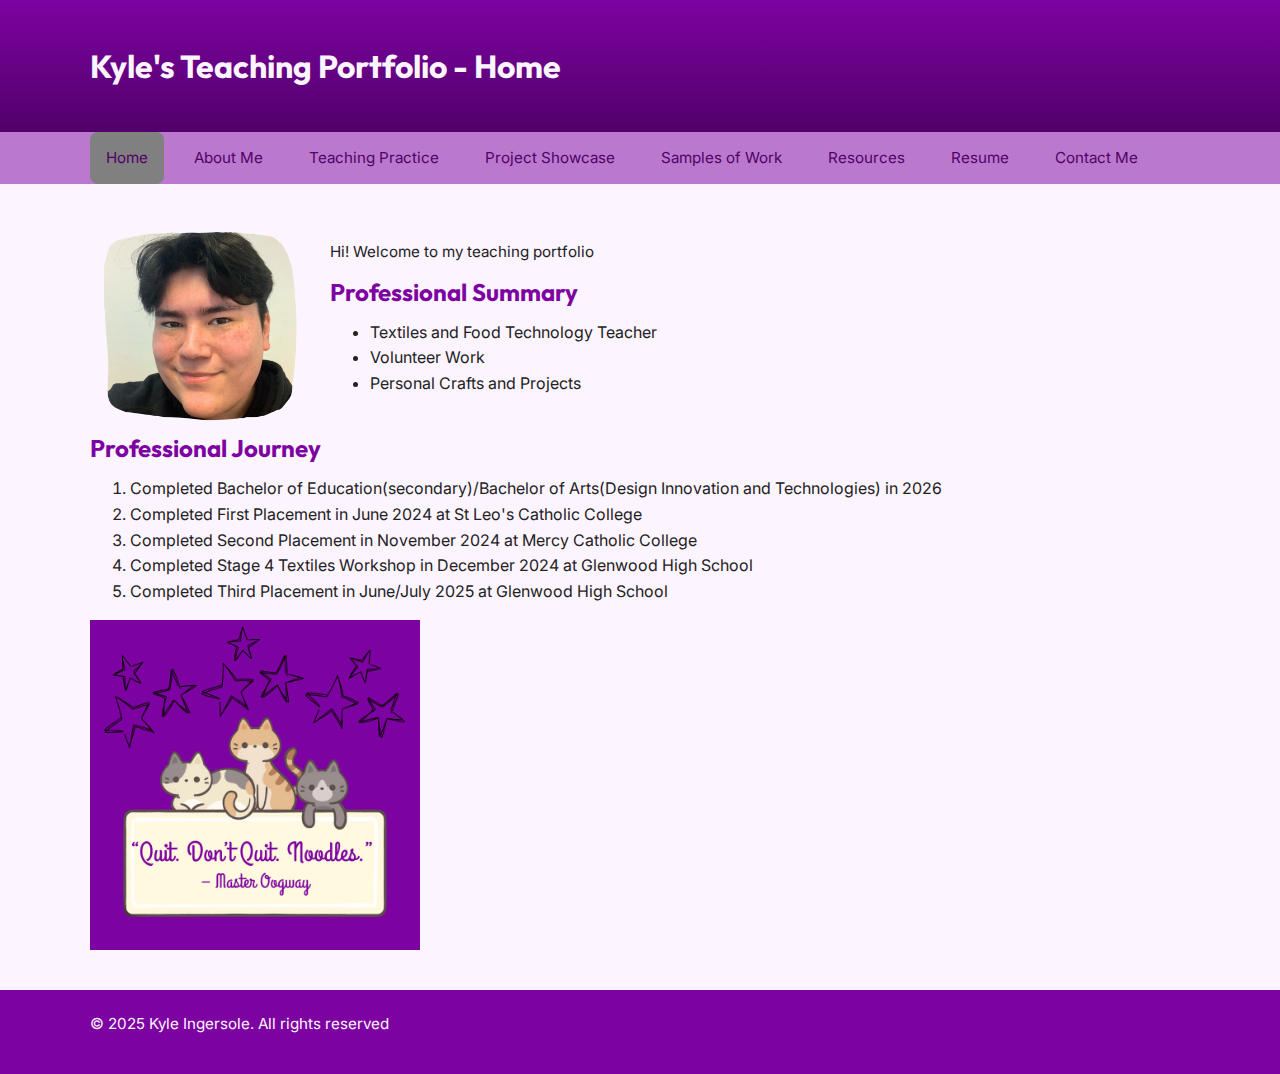
<file: index.html>
<!DOCTYPE html>
<html lang="en">
<head>
    <meta charset="UTF-8">
    <meta name="viewport" content="width=device-width, initial-scale=1.0">
    <title>Kyle's Teaching Portfolio - Home</title>
    <link rel="stylesheet" href="starter.css">
</head>
<body>
    <header>
        <h1>Kyle's Teaching Portfolio - Home </h1>
    </header>
    <!-- Navigation menu section -->
    <nav>
        <div class="container">
            <ul>
                <li><a class="active" href="index.html">Home</a></li>
                <li><a href="about.html">About Me</a></li>
                <li><a href="teaching.html">Teaching Practice</a></li>
                <li><a href="projects.html">Project Showcase</a></li>
                <li><a href="worksamples.html">Samples of Work</a></li>
                <li><a href="resources.html">Resources</a></li>
                <li><a href="resume.html">Resume</a></li>
                <li><a href="contact.html">Contact Me</a></li>
            </ul>
        </div>
    </nav>
    <!-- This is the main content section of my page, in line with Semantic HTML -->
    <main>
        <section>
            <article class="profile">
                <div class="profile-photo">
                    <img src="Images/KyleIngersolePicture.png" alt="Picture of Kyle Ingersole">
                </div>
                <div class="profile-text">
                    <p>Hi! Welcome to my teaching portfolio</p>
                <!-- an unordered list of my teaching attributes -->
                <h2>Professional Summary</h2>
                <ul>
                    <li>Textiles and Food Technology Teacher</li>
                    <li>Volunteer Work</li>
                    <li>Personal Crafts and Projects</li>
                </ul>
                </div>
            </article>
        </section>
        <!-- This is an unordered list of key milestones in my education and experience as a teacher -->
        <section>
            <h2>Professional Journey</h3> 
            <ol>
                <li>Completed Bachelor of Education(secondary)/Bachelor of Arts(Design Innovation and Technologies) in 2026</li>
                <li>Completed First Placement in June 2024 at St Leo's Catholic College</li>
                <li>Completed Second Placement in November 2024 at Mercy Catholic College</li>
                <li>Completed Stage 4 Textiles Workshop in December 2024 at Glenwood High School</li>
                <li>Completed Third Placement in June/July 2025 at Glenwood High School</li>
            </ol>
        </section>
        <div class="inspirational-quote">
            <img src="Images/InspirationalQuote.png" alt="Master Oogway Quote (Kung Fu Panda)">
        </div>
    </main>
    <!--This is the footer section of my page, following -->
    <footer>
        <div class="container">
            <p style="color: #fcf4fe;"> &copy; 2025 Kyle Ingersole. All rights reserved</p>
        </div>
    </footer>
</body>
</html>
</file>
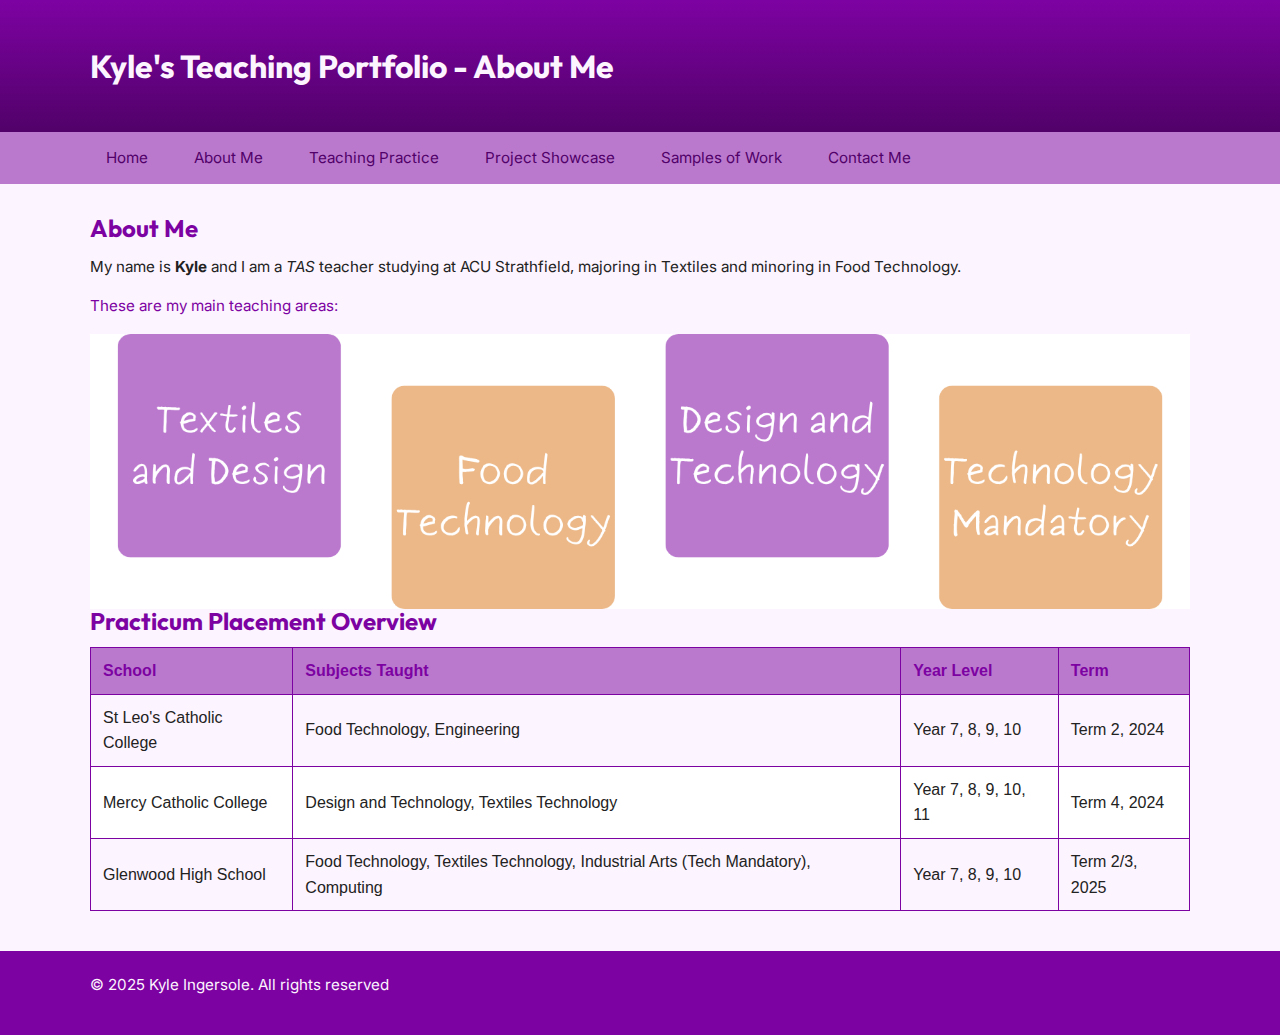
<file: about.html>
<!DOCTYPE html>
<html lang="en">
<head>
    <meta charset="UTF-8">
    <meta name="viewport" content="width=device-width, initial-scale=1.0">
    <title>Kyle Ingersole's Teaching Portfolio - About Me</title>
    <link rel="stylesheet" href="starter.css">
</head>
<body>
    <!-- add heading, adjust colour to #7d02a2 -->
    <header>
        <h1>Kyle's Teaching Portfolio - About Me</h1>
    </header>
    <!-- Navigation menu section -->
    <nav>
        <div class="container">
            <ul>
                <li><a href="index.html">Home</a></li>
                <li><a href="about.html">About Me</a></li>
                <li><a href="teaching.html">Teaching Practice</a></li>
                <li><a href="projects.html">Project Showcase</a></li>
                <li><a href="worksamples.html">Samples of Work</a></li>
                <li><a href="contact.html">Contact Me</a></li>
            </ul>
        </div>
    </nav> 
    <!-- short introduction --> 
    <main>
    <!-- add fonts --> 
    <section>
        <article class="profile">
            <div class="profile-text">
                <!-- section heading --> 
                <h2>About Me</h2>
                <!-- introduction --> 
                <p>My name is <strong>Kyle</strong> and I am a <em>TAS</em> teacher studying at ACU Strathfield, majoring in Textiles and minoring in Food Technology.</p>
                <p style="color: #7d02a2;"> These are my main teaching areas:</p>
                <!-- add image of teaching area --> 
            <div class="KLA-photo">
                <img src="Images/TeachingAreas.png" alt="Infographic showing main teaching areas: Textiles and Design, Food Technology, Design and Technology, and Technology Mandatory">
            </div>
        </article>
    </section>
    <!-- overview of placement history -->
    <section>
        <h2>Practicum Placement Overview</h2>
        <table>
            <thead>
                <tr>
                    <th>School</th>
                    <th>Subjects Taught</th>
                    <th>Year Level</th>
                    <th>Term</th>
                </tr>
            </thead>
            <tbody>
                <tr>
                    <td>St Leo's Catholic College</td>
                    <td>Food Technology, Engineering</td>
                    <td>Year 7, 8, 9, 10</td>
                    <td>Term 2, 2024</td>
                </tr>
                <tr>
                    <td>Mercy Catholic College</td>
                    <td>Design and Technology, Textiles Technology</td>
                    <td>Year 7, 8, 9, 10, 11</td>
                    <td>Term 4, 2024</td>
                </tr>
                <tr>
                    <td>Glenwood High School</td>
                    <td>Food Technology, Textiles Technology, Industrial Arts (Tech Mandatory), Computing</td>
                    <td>Year 7, 8, 9, 10</td>
                    <td>Term 2/3, 2025</td>
                </tr>
            </tbody>
        </table>
    </section>
    </main>
    <footer>
        <div class="container">
            <p style="color: #fcf4fe;"> &copy; 2025 Kyle Ingersole. All rights reserved</p>
        </div>
    </footer>
</body>
</html>
</file>
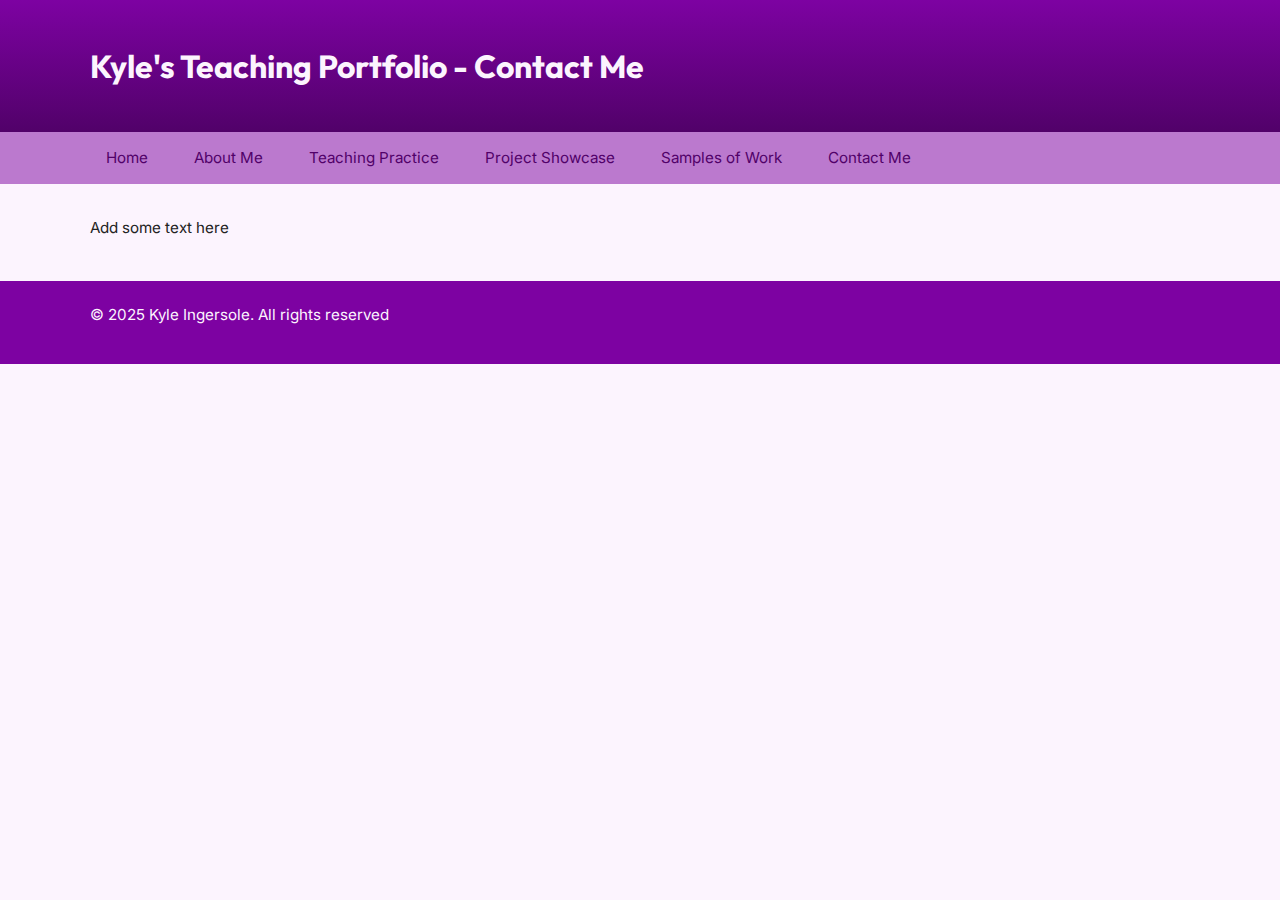
<file: contact.html>
<!DOCTYPE html>
<html lang="en">
<head>
    <meta charset="UTF-8">
    <meta name="viewport" content="width=device-width, initial-scale=1.0">
    <title>Kyle's Teaching Portfolio - Contact Me</title>
    <link rel="stylesheet" href="starter.css">
</head>
<body>
    <!-- add heading, adjust colour to #7d02a2 -->
    <header>
        <h1>Kyle's Teaching Portfolio - Contact Me</h1>
    </header>
        <!-- Navigation menu section -->
     <nav>
        <div class="container">
            <ul>
                <li><a href="index.html">Home</a></li>
                <li><a href="about.html">About Me</a></li>
                <li><a href="teaching.html">Teaching Practice</a></li>
                <li><a href="projects.html">Project Showcase</a></li>
                <li><a href="worksamples.html">Samples of Work</a></li>
                <li><a href="contact.html">Contact Me</a></li>
            </ul>
        </div>
    </nav>
    <!-- this is the main content area for the page, in line with Semantic HTML -->
    <main>
        <!-- This is the section for... -->
         <section>
            <p>Add some text here</p>
         </section>
    </main>
    <footer>
        <div class="container">
            <p style="color: #fcf4fe;"> &copy; 2025 Kyle Ingersole. All rights reserved</p>
        </div>
    </footer>
</body>
</html>
</file>
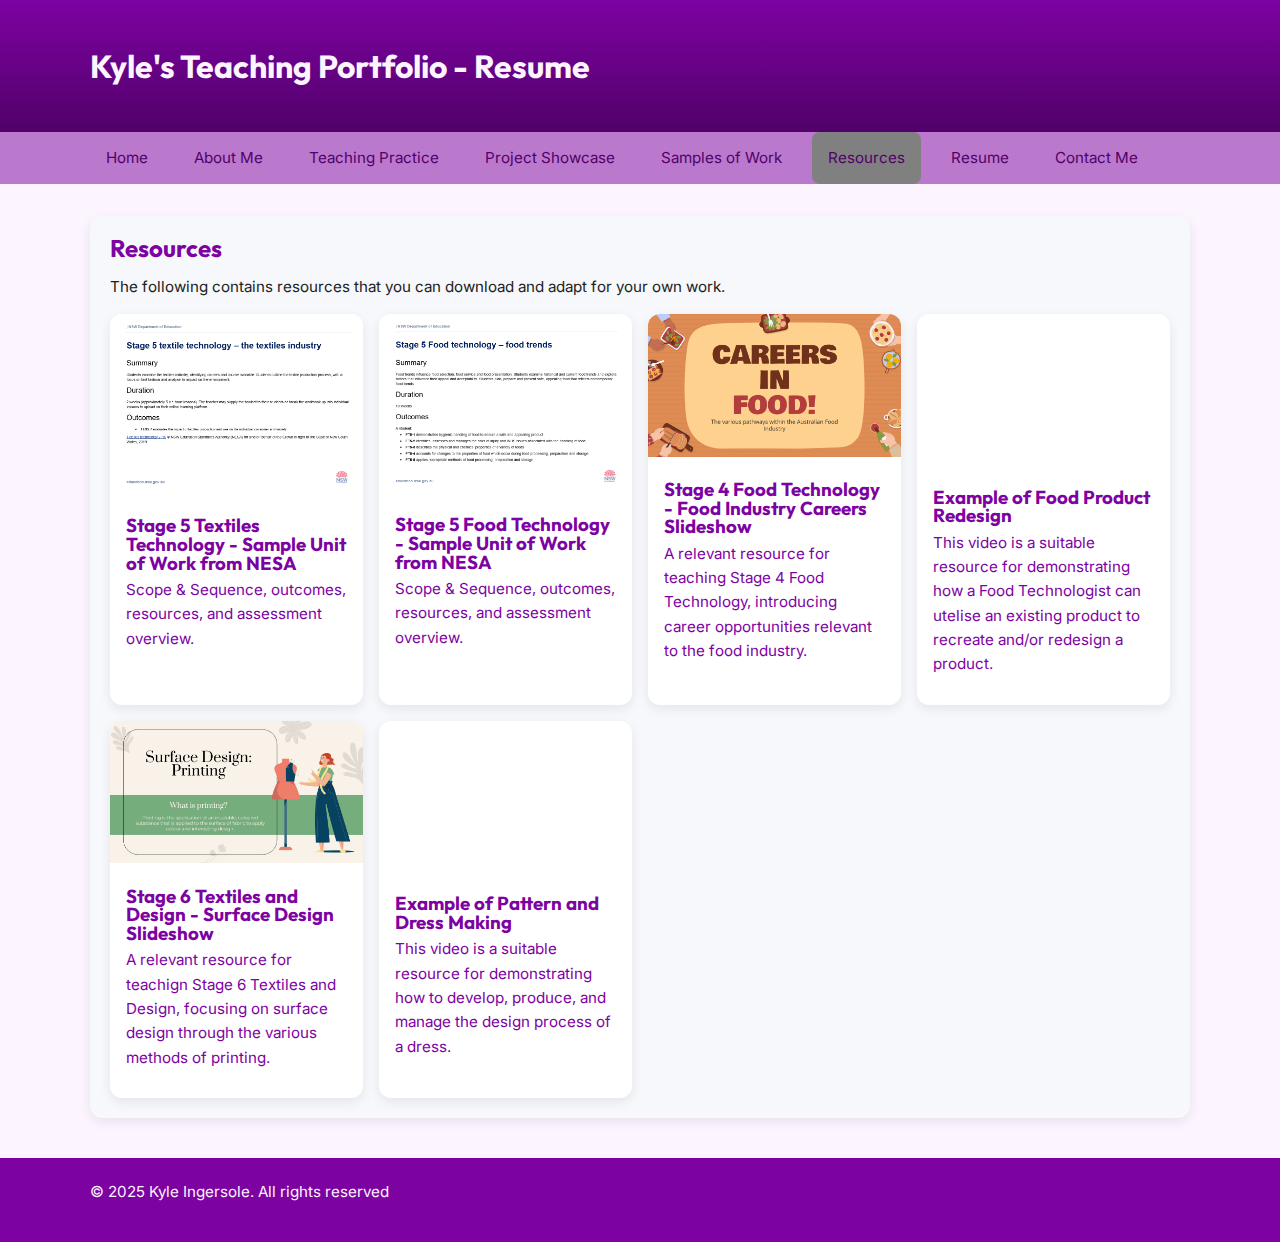
<file: resources.html>
<!DOCTYPE html>
<html lang="en">
<head>
    <meta charset="UTF-8">
    <meta name="viewport" content="wdith=device-width, initial-scale=1.0">
    <title>Kyle's Teaching Portfolio - Resume</title>
    <link rel="stylesheet" href="starter.css">
</head>
<body>
    <header>
        <h1>Kyle's Teaching Portfolio - Resume </h1>
    </header>
    <!-- Navigation menu section -->
    <nav>
        <div class="container">
            <ul>
                <li><a href="index.html">Home</a></li>
                <li><a href="about.html">About Me</a></li>
                <li><a href="teaching.html">Teaching Practice</a></li>
                <li><a href="projects.html">Project Showcase</a></li>
                <li><a href="worksamples.html">Samples of Work</a></li>
                <li><a class="active" href="resources.html">Resources</a></li>
                <li><a href="resume.html">Resume</a></li>
                <li><a href="contact.html">Contact Me</a></li>
            </ul>
        </div>
    </nav>
    <!-- this is the main content area for the page, in line with Semantic HTML -->
    <main>
        <!-- This is the section for... -->
         <section class="section">
            <h2>Resources</h2>
            <p> The following contains resources that you can download and adapt for your own work. </p>
            <div class="card-grid">
                <article class="card">
                    <a href="Docs/Stage5_Textiles_Technology_Unit_of_Work.pdf" target="_blank" rel="noopener">
                        <img src="Images/Stage5TextilesUoWThumb.png">
                    </a>
                    <div class="content">
                        <h3>Stage 5 Textiles Technology - Sample Unit of Work from NESA</h3>
                        <p>Scope & Sequence, outcomes, resources, and assessment overview.</p>
                    </div>
                </article>
                <article class="card">    
                    <a href="Docs/Stage5_Food_Technology_Unit_of_Work.pdf" target="_blank" rel="noopener">
                        <img src="Images/Stage5FoodUoWThumb.png">
                    </a>
                    <div class="content">
                        <h3>Stage 5 Food Technology - Sample Unit of Work from NESA</h3>
                        <p>Scope & Sequence, outcomes, resources, and assessment overview.</p>
                    </div>
                </article>
                <article class="card">
                    <a href="Docs/CareersInFoodSlideDeck.pptx" download="Careers-In-Food.pptx" type="application/pptx" aria-label="Download Slideshow">
                        <img src="Images/CareersInFoodSlides.png">
                    </a>
                    <div class="content">
                        <h3>Stage 4 Food Technology - Food Industry Careers Slideshow</h3>
                        <p>A relevant resource for teaching Stage 4 Food Technology, introducing career opportunities relevant to the food industry.</p>
                    </div>
                </article>
                <article class="card">
                    <iframe src="https://www.youtube.com/embed/X5-yAJszoB0?si=V_-wkYcxCEGDjqrT" title="YouTube video player" frameborder="0" allow="accelerometer; autoplay; clipboard-write; encrypted-media; gyroscope; picture-in-picture; web-share" referrerpolicy="strict-origin-when-cross-origin" allowfullscreen></iframe>
                    <div class="content">
                        <h3>Example of Food Product Redesign</h3>
                        <p>This video is a suitable resource for demonstrating how a Food Technologist can utelise an existing product to recreate and/or redesign a product.</p>
                    </div>
                </article>
                <article class="card">
                    <a href="Docs/SurfaceDesignPrintingSlideDeck.pptx" download="Surface-Design-Printing.pptx" type="application/pptx" aria-label="Download Slideshow">
                        <img src="Images/SurfaceDesignPrintingSlides.png">
                    </a>
                    <div class="content">
                        <h3>Stage 6 Textiles and Design - Surface Design Slideshow</h3>
                        <p>A relevant resource for teachign Stage 6 Textiles and Design, focusing on surface design through the various methods of printing.</p>
                    </div>
                </article>
                <article class="card">
                    <iframe src="https://www.youtube.com/embed/fbRYM4UH__o?si=Bu9rsDpBJK9OeETC" title="YouTube video player" frameborder="0" allow="accelerometer; autoplay; clipboard-write; encrypted-media; gyroscope; picture-in-picture; web-share" referrerpolicy="strict-origin-when-cross-origin" allowfullscreen></iframe>
                    <div class="content">
                        <h3>Example of Pattern and Dress Making</h3>
                        <p>This video is a suitable resource for demonstrating how to develop, produce, and manage the design process of a dress.</p>
                    </div>
                </article>
            </div>
         </section>
    </main>
    <footer>
        <div class="container">
            <p style="color: #fcf4fe;"> &copy; 2025 Kyle Ingersole. All rights reserved</p>
        </div>
    </footer>
</body>
</html>
</file>
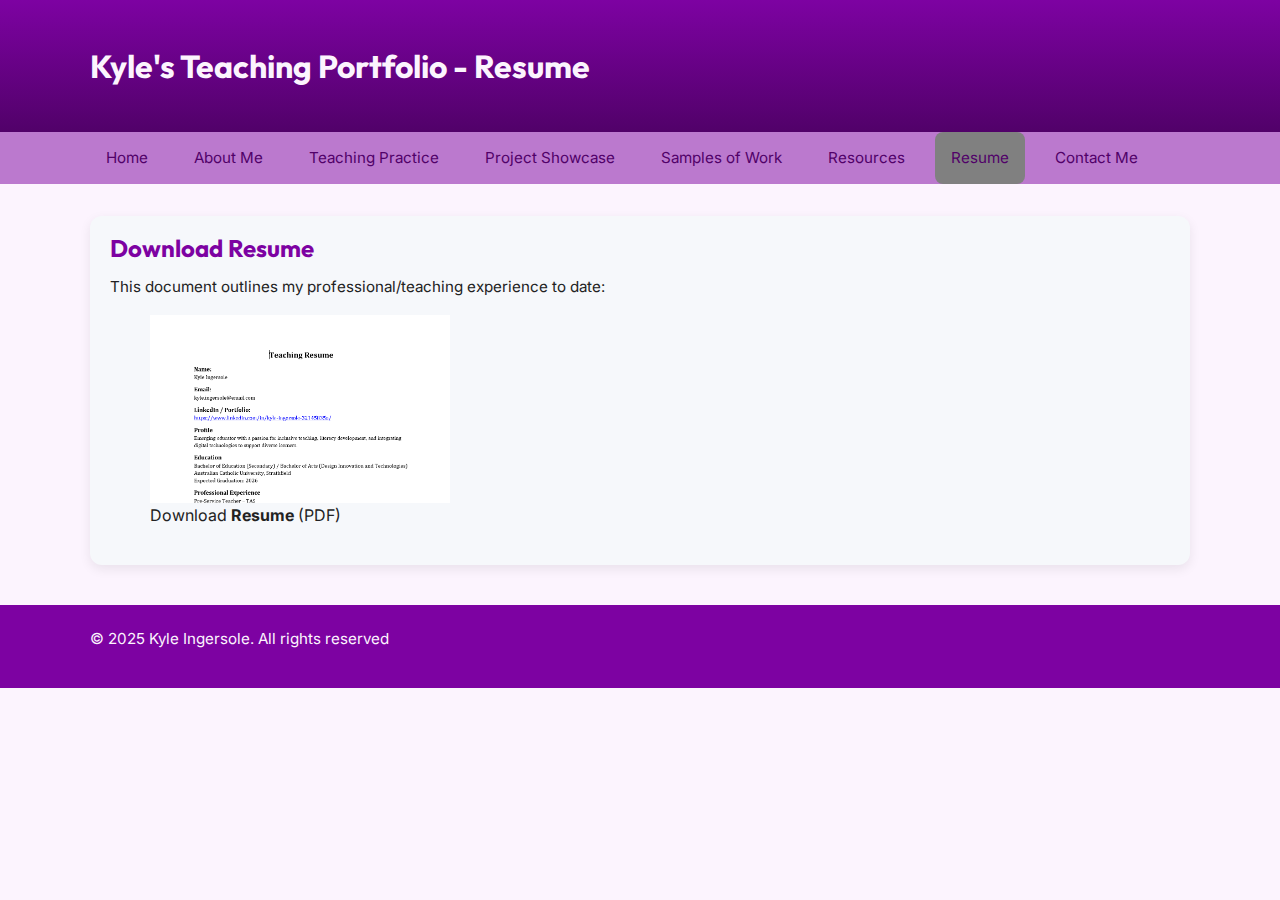
<file: resume.html>
<!DOCTYPE html>
<html lang="en">
<head>
    <meta charset="UTF-8">
    <meta name="viewport" content="wdith=device-width, initial-scale=1.0">
    <title>Kyle's Teaching Portfolio - Resume</title>
    <link rel="stylesheet" href="starter.css">
</head>
<body>
    <header>
        <h1>Kyle's Teaching Portfolio - Resume </h1>
    </header>
    <!-- Navigation menu section -->
    <nav>
        <div class="container">
            <ul>
                <li><a href="index.html">Home</a></li>
                <li><a href="about.html">About Me</a></li>
                <li><a href="teaching.html">Teaching Practice</a></li>
                <li><a href="projects.html">Project Showcase</a></li>
                <li><a href="worksamples.html">Samples of Work</a></li>
                <li><a href="resources.html">Resources</a></li>
                <li><a class="active" href="resume.html">Resume</a></li>
                <li><a href="contact.html">Contact Me</a></li>
            </ul>
        </div>
    </nav>
    <!-- This is the main content section of my page, in line with Semantic HTML -->
    <main>
        <section class="section">
            <h2>Download Resume</h2>
            <p>This document outlines my professional/teaching experience to date:</p>
            <figure>
                <a href="Docs/KyleIngersoleTeachingResume.pdf" download="Resume.pdf" type="application/pdf" aria-label="Download Resume PDF"> <img src="Images/ResumeThumb.png" alt="Thumbnail of Resume PDF" width="300" loading="lazy"> </a>
                <figcaption> Download <strong>Resume</strong> (PDF)</figcaption>
                <figcaption></figcaption>
            </figure>
        </section>
    </main>
    <!--This is the footer section of my page, following -->
    <footer>
        <div class="container">
            <p style="color: #fcf4fe;"> &copy; 2025 Kyle Ingersole. All rights reserved</p>
        </div>
    </footer>
</body>
</html>
</file>
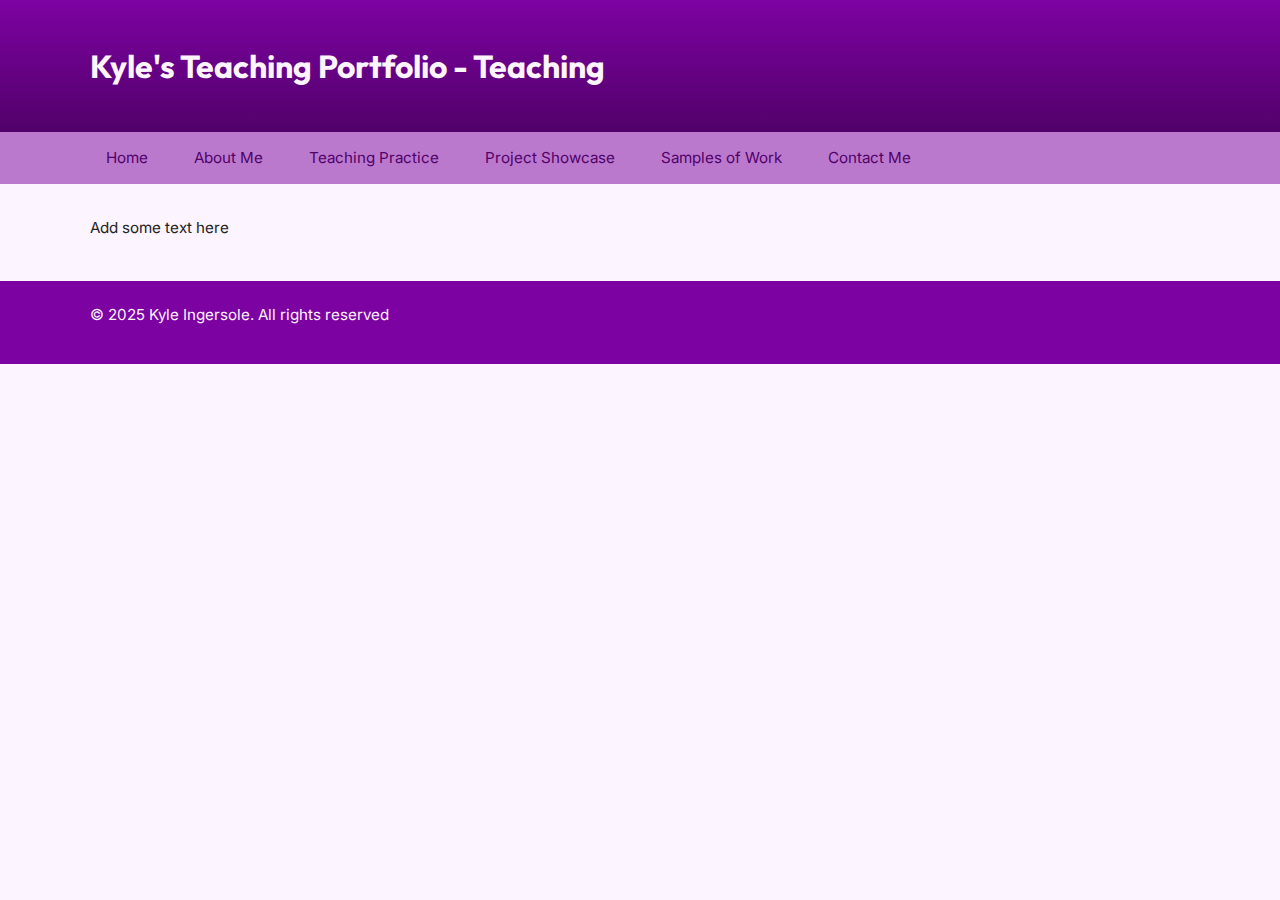
<file: teaching.html>
<!DOCTYPE html>
<html lang="en">
<head>
    <meta charset="UTF-8">
    <meta name="viewport" content="width=device-width, initial-scale=1.0">
    <title>Kyle's Teaching Portfolio - Teaching</title>
    <link rel="stylesheet" href="starter.css">
</head>
<body>
    <!-- add heading, adjust colour to #7d02a2 -->
    <header>
        <h1>Kyle's Teaching Portfolio - Teaching</h1>
    </header>
    <!-- Navigation menu section -->
     <nav>
        <div class="container">
            <ul>
                <li><a href="index.html">Home</a></li>
                <li><a href="about.html">About Me</a></li>
                <li><a href="teaching.html">Teaching Practice</a></li>
                <li><a href="projects.html">Project Showcase</a></li>
                <li><a href="worksamples.html">Samples of Work</a></li>
                <li><a href="contact.html">Contact Me</a></li>
            </ul>
        </div>
    </nav>
    <!-- this is the main content area for the page, in line with Semantic HTML -->
    <main>
        <!-- This is the section for... -->
         <section>
            <p>Add some text here</p>
         </section>
    </main>
    <footer>
        <div class="container">
            <p style="color: #fcf4fe;"> &copy; 2025 Kyle Ingersole. All rights reserved</p>
        </div>
    </footer>
</body>
</html>
</file>
<file: starter.css>
/* =====================================================
   COMP208 starter.css (plug-and-play)
   Purpose: Give you a clean visual baseline quickly.
   How to use: Link this in <head> of every page:
     <link rel="stylesheet" href="starter.css">
   Tip: Read the comments and tweak values as you go.
   ===================================================== */

/* ---------- 1) CSS Reset / Base ----------- */

@import url('https://fonts.googleapis.com/css2?family=Inter:ital,opsz,wght@0,14..32,100..900;1,14..32,100..900&family=Outfit:wght@100..900&display=swap');

*, *::before, *::after {
  box-sizing: border-box;   /* Include padding & border in total size for all elements + pseudo-elements */
}
html, body { 
  margin: 0;    /* Removes default browser margin */
  padding: 0;   /* Removes default browser padding */
}
img { 
  max-width: 100%;  /* Ensures images never exceed container width */
  height: auto;     /* Maintains image aspect ratio */
  display: block;   /* Removes small gap under images by making them block-level */
}

/* ---------- 2) Core Theme Tokens ----------- */
:root {
  --brand: #7d02a2;        /* primary colour */
  --brand-2: #fcf4fe;      /* accent colour */
  --bg: #fcf4fe;           /* page background */
  --head: #fcf4fe;         /* main header colour */
  --text: #222222;         /* default text */
  --muted: #7d02a2;        /* secondary text */
  --surface: #f6f8fb;      /* card/section bg */
  --radius: 12px;          /* rounded corners */
  --shadow: 0 4px 12px rgba(0,0,0,0.08);    /* Subtle shadow for depth */
  --spacing: 16px;         /* base spacing unit */
  --maxw: 1100px;          /* content width */
  --font-body: "Inter", system-ui, -apple-system, Segoe UI, Roboto, Helvetica, Arial, sans-serif;  /* Body font */
  --font-head: "Outfit", ui-sans-serif, system-ui, -apple-system, Segoe UI, Roboto, Helvetica, Arial, sans-serif;   /* Headings font */
}

/* ---------- 3) Page Defaults --------------- */
body {
  background: var(--bg);          /* Uses background colour from variables */
  color: var(--text);             /* Default text colour */
  font-family: var(--font-body);  /* Sets font for body text */
  line-height: 1.6;               /* Improves readability by spacing out lines */
}
.site-title { 
  font-weight: 700;               /* Bold text */
  letter-spacing: 0.5px;          /* Slight spacing between letters */
}
main {
  width: min(100% - 2*var(--spacing), var(--maxw));   /* Responsive content width */
  margin: 32px auto;                                  /* Centers main content with spacing */
}

/* ---------- 4) Typography ------------------ */
h1, h2, h3 {
  font-family: var(--font-head);  /* Uses heading font */
  line-height: 1;                 /* Tight line spacing for headings */
  margin: 0 0 0.6em;              /* Space below headings */
  color: var(--brand);            /* Brand colour */
}
p { 
  margin: 0 0 1em;                /* Space below paragraphs */
  color: var(--text);             /* Standard text colour */
  font-size: 0.95rem;             /* Slightly smaller than default font size */
}
small { 
  color: var(--muted);            /* Muted grey colour for less emphasis */
}

/* ---------- 5) Links ----------------------- */
a { 
  color: var(--brand);          /* Brand colour for links */
  text-decoration: none;        /* No underline by default */
}
a:hover, a:focus { 
  text-decoration: underline;   /* Underline on hover/focus for accessibility */
}

/* ---------- 6) Header / Nav ---------------- */
header {
  background: linear-gradient(0deg, #510169, #7d02a2);  /* Gradient background */
  color: white;                                           /* White text */
  padding: 18px 0;                                          /* Vertical spacing */
  box-shadow: var(--shadow);                                /* Subtle shadow for depth */
  margin-bottom: 0;                                         /* Removes gap under header */
}
header .container {
  width: min(100% - 2*var(--spacing), var(--maxw));   /* Responsive width */
  margin: 0 auto;                                     /* Centers horizontally */
  display: flex;                                      /* Aligns children horizontally */
  gap: var(--spacing);                                /* Space between flex items */
  align-items: center;                                /* Vertically centers items */
  justify-content: space-between;                     /* Pushes items apart */
}
header h1 {
  width: min(100% - 2*var(--spacing), var(--maxw));   /* Responsive heading width */
  margin: 32px auto;                                  /* Centers heading */
  color: var(--head);                                 /* Special header colour */
}
nav {
  background: #bb79ce;             /* Dark grey background for nav bar */
  font-size: 0.95rem;             /* Slightly smaller font in navigation */
  width: 100%;                    /* Spans full width */
  margin: 32px auto;              /* Space above page content; no top gap */
  margin-top: 0;                  /* Removes top gap above nav */
}
nav .container {
  width: min(100% - 2*var(--spacing), var(--maxw));   /* Responsive container width */
  margin: 0 auto;                                     /* Centers content horizontally */
  display: flex;                        /* Layout: brand/left + links/right (if needed) */
  align-items: center;                  /* Centers nav items */
  justify-content: space-between;       /* Distribute items on the main axis with equal gaps between them; first/last items flush to container edges */
}
nav ul {
  list-style: none;   /* Removes bullets */
  display: flex;      /* Horizontal layout */
  gap: 14px;          /* Space between links */
  margin: 0;          /* Removes margin */
  padding: 0;         /* Removes padding */
}
nav a {
  display: block;         /* Larger click target */
  color: #510169;         /* White link text */
  text-decoration: none;  /* Remove underline/other decorations from text/links */
  padding: 14px 16px;      /* Space inside link area */
  border-radius: 8px;     /* Slightly rounded corners */
}
nav a:hover { 
  background: rgba(255,255,255,0.15);   /* Light background on hover */
}
nav a:focus-visible {     
  outline: 2px solid #fff;              /* white outline for increased accessibility/ keyboard-focus styling */
  outline-offset: 2px;                    /* outline offset for increased accessibility/ keyboard-focus styling */
}
.active {
  background-color: grey;     /* Indicates active page link */
}
@media (max-width: 640px) {               /* responsiveness for viewing on mobile */
  nav .container { flex-wrap: wrap; }
  nav ul { width: 100%; justify-content: center; }
}

/* ---------- 7) Sections -------------------- */
.section {
  background: var(--surface);           /* Light background for section */
  border-radius: var(--radius);         /* Rounded corners */
  padding: calc(var(--spacing) * 1.25); /* Internal spacing */
  margin: 18px 0;                       /* Vertical spacing */
  box-shadow: var(--shadow);            /* Subtle shadow */
}
.profile {
  display: flex;                  /* Enables horizontal flex layout (side-by-side arrangement) */
  align-items: center;            /* Vertically centres items along the cross-axis */
  gap: 20px;                      /* Adds 20px of space between text and image */
}
.profile-text {
  flex: 1;                        /* Allows the text section to grow and fill available space */
}
.profile-photo {
  display: block;                 /* Makes the image behave like a block element (so margin works) */
  margin-left: auto;              /* Centres the image horizontally */
  margin-right: auto;             /* Centres the image horizontally */
  width: 20%;                     /* Limits the image width to 35% of its container */
  border-radius: 8px;             /* Rounds the corners of the image slightly */
}
.KLA-photo {
    width: 100%;                  /* resizes maximum width of this image within its section */
    border-radius: 8px;           /* Rounds the corners of the image slightly */
}
.inspirational-quote {
    width: 30%;                   /* resizes maximum width of this image within its section */
}
.main-photo { 
  max-width: 250px;       /* resizes maximum width of these images within the sections */
  width: 100%;            /* keeps proportions and maintains responsiveness */
  height: auto;           /* Maintains aspect ratio */
  padding-bottom: 25px;   /* Space below image so text isn’t too close */
}
.infographic, .sample-photo { 
  max-width: 560px;       /* resizes maximum width of these images within the sections */
  width: 100%;            /* keeps proportions and maintains responsiveness */
  height: auto;           /* Maintains aspect ratio */
  padding-bottom: 25px;   /* Space below image so text isn’t too close */
}
.embed-video {
  padding-bottom: 25px;
}
table {
  width: 100%;                /* Table spans full width */
  border-collapse: collapse;  /* Removes double borders */
  margin-top: 10px;           /* Space above table */
  font-family: Arial, sans-serif;     /* Table font */
}
th, td {
  border: 1px solid #7d02a2;             /* Dark grey background for nav bar */
;   /* Light grey cell borders */
  padding: 10px 12px;         /* Space inside cells */
  text-align: left;           /* Aligns text to the left */
}
thead {
  background-color: #bb79ce; /* Light grey header background */
}
th {
  color: #7d02a2;        /* primary colour */
;              /* Dark grey header text */
  font-weight: bold;          /* Bold header text */
}
tr:nth-child(even) {
  background-color: #ffffff;  /* Zebra stripe effect for even rows */
}
.flex-container{
  display: flex;
  flex-wrap: wrap;
  gap: 20px;
  justify-content: space-between;
  margin-top: 20px;
}
.project-card {
  flex: 1 1 350px;
  background-color:#f5d5ff;
  border: 1px solid #510169;
  padding: 15px;
  border-radius: 8px;
  box-shadow: 1px 2px 4px #7d02a2;
}
.project-card h3 {
  margin-top: 10px;
  font-size: 1.1rem;
  color: #7d02a2;
}
.project-card h3 {
  margin-top: 10px;     /* Space above heading */
  font-size: 1.1rem;    /* Slightly larger heading text */
  color: #7d02a2;     
}

/* ---------- 8) Cards / Gallery ------------- */
.card-grid {
  display: grid;                                                  /* Grid layout */
  grid-template-columns: repeat(auto-fit, minmax(220px, 1fr));    /* Responsive columns */
  gap: var(--spacing);                                            /* Space between grid items */
}
.card {
  background: #fff;             /* White background */
  border-radius: var(--radius);   /* Rounded corners */
  box-shadow: var(--shadow);      /* Soft shadow */
  overflow: hidden;               /* Hides overflowing content */
  display: flex;                  /* Flex layout inside card */
  flex-direction: column;         /* Stacks content vertically */
}
.card img { 
  width: 100%;                  /* Image fills card */
}
.card .content { 
  padding: var(--spacing);      /* Space around content */
}
.card h3 { 
  margin-top: 0.4em;        /* Space above heading */
  margin-bottom: 0.3em;     /* Space below heading */
}
.card p { 
  color: var(--muted);      /* Muted text colour */
  margin-bottom: 0.8em;     /* Space below paragraph */
}
.card a { display: block; }
.card:hover { transform: translateY(-2px); transition: transform .15s ease; }


/* ---------- 9) Forms ----------------------- */
form {
  display: grid;    /* Grid layout for form elements */
  gap: 12px;        /* Space between form items */
}
label {
  font-weight: 600;     /* Semi-bold labels */
}
input[type="text"], input[type="email"], textarea {
  width: 100%;                    /* Full width fields */
  padding: 10px 12px;             /* Internal spacing */
  border: 1px solid #d4d7dd;    /* Light border */
  border-radius: 10px;            /* Rounded corners */
  background: #fff;             /* White background */
  transition: border-color 0.2s, box-shadow 0.2s;     /* Smooth focus effect */
}
input:focus, textarea:focus {
  outline: none;                                  /* Removes default outline */
  border-color: var(--brand);                     /* Brand border on focus */
  box-shadow: 0 0 0 3px rgba(28,76,150,0.15);   /* Glow on focus */
}
textarea { 
  min-height: 140px;        /* Minimum height */
  resize: vertical;         /* Only resize vertically */
}
button, input[type="submit"] {
  background: var(--brand);   /* Brand colour */
  color: white;             /* White text */
  border: none;               /* No border */
  padding: 10px 16px;         /* Internal spacing */
  border-radius: 10px;        /* Rounded corners */
  cursor: pointer;            /* Pointer on hover */
}
button:hover, input[type="submit"]:hover {
  background: #163d79;          /* Darker brand colour on hover */
}
.error {
  color: red;
  font-size: 0.85rem;
  display: block;
  margin-top: 5px;
}

/* ---------- 10) Footer --------------------- */
footer {
  margin-top: 40px;          /* Space above footer */
  padding: 22px 0;           /* Vertical spacing */
  background: var(--brand);  /* Brand background */
  color: #cfd7ff;          /* Light text colour */
}
footer p {
  color: white;     /* White paragraph text */
}
footer .container {
  width: min(100% - 2*var(--spacing), var(--maxw));       /* Responsive width */
  margin: 0 auto;                     /* Centered container */
  display: flex;                      /* Flex layout */
  justify-content: space-between;     /* Space between items */
  gap: var(--spacing);                /* Gap between items */
  flex-wrap: wrap;                    /* Allows wrapping on smaller screens */
}

/* ---------- 11) Utilities ------------------ */
.text-center {            /* Utility class: centers text */
  text-align: center;           /* Centers text horizontally */
}
.img-center {             /* Utility class: centers an image and scales it */
  display: block;               /* Make the image a block element so margins can take effect */
  margin-left: auto;            /* Auto left margin helps center horizontally */
  margin-right: auto;           /* Auto right margin completes horizontal centering */
  width: 40%;                   /* Scale image to 40% of its container’s width */
}
.m-0 { 
  margin: 0 !important;         /* Removes margin */
}
.mt-1 { 
  margin-top: 8px !important;   /* Small top margin */
}
.mt-2 { 
  margin-top: 16px !important;  /* Medium top margin */
}
.mt-3 { 
  margin-top: 24px !important;  /* Large top margin */
}
.p-1 { 
  padding: 8px !important;      /* Small padding */
}
.p-2 { 
  padding: 16px !important;     /* Medium padding */
}
.p-3 { 
  padding: 24px !important;     /* Large padding */
}

/* End of starter.css */
</file>
